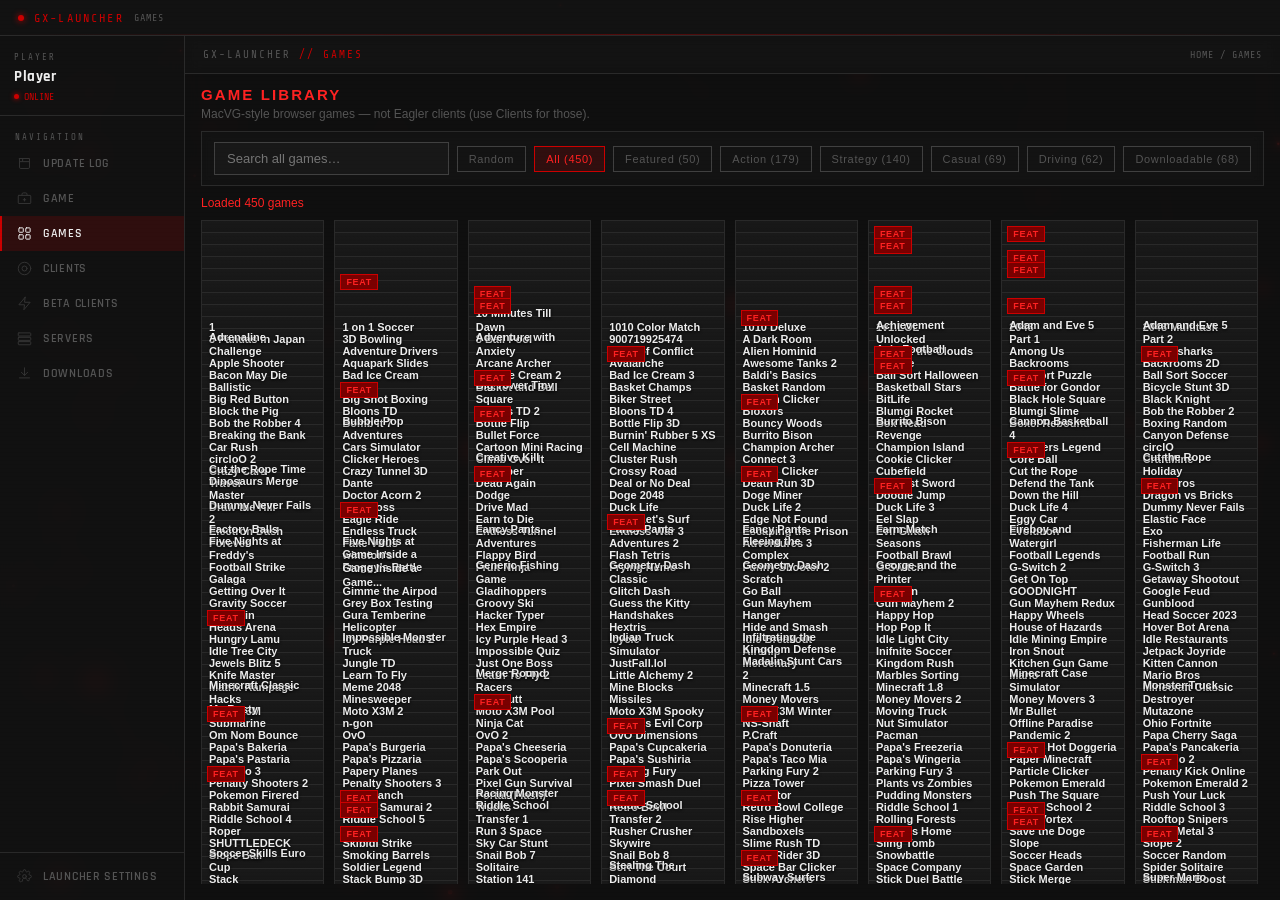
<file: games.html>
<!DOCTYPE html>
<html lang="en">
<head>
  <meta charset="UTF-8">
  <meta name="viewport" content="width=device-width, initial-scale=1.0">
  <title>GX-Launcher // Games</title>
  <meta name="robots" content="noindex, nofollow">
  <link rel="icon" type="image/png" href="resources/main.png">
  <link rel="stylesheet" href="styles.css">
  <style>
    /* Games page: MacVG GX-like grid + scroll, particles show through */
    .main-content.games-main {
      overflow: hidden !important;
      display: flex !important;
      flex-direction: column !important;
      min-height: 0 !important;
      background: transparent !important;
    }
    .gx-games-wrap {
      display: flex;
      flex-direction: column;
      flex: 1;
      min-height: 0;
      padding: 12px 16px 16px;
      position: relative;
      z-index: 1;
    }
    .gx-games-header { flex-shrink: 0; margin-bottom: 10px; }
    .gx-games-header h2 {
      margin: 0 0 4px;
      font-size: 15px;
      letter-spacing: 0.14em;
      color: var(--accent-hi, #ff2222);
      font-weight: 700;
      font-family: 'Segoe UI', sans-serif;
    }
    .gx-games-header p {
      margin: 0;
      font-size: 12px;
      color: var(--text-dim, #555);
      font-family: 'Segoe UI', sans-serif;
    }
    .gx-games-toolbar {
      flex-shrink: 0;
      display: flex;
      flex-wrap: wrap;
      gap: 8px;
      align-items: center;
      margin-bottom: 10px;
      padding: 10px 12px;
      background: rgba(20, 20, 20, 0.75);
      border: 1px solid var(--border, #2a2a2a);
      backdrop-filter: blur(6px);
    }
    .gx-games-toolbar input[type="search"] {
      flex: 1;
      min-width: 160px;
      background: var(--bg3, #181818);
      border: 1px solid var(--border2, #404040);
      color: var(--text, #ccc);
      padding: 8px 12px;
      font-family: 'Segoe UI', sans-serif;
      font-size: 13px;
      outline: none;
    }
    .gx-games-toolbar input[type="search"]:focus {
      border-color: var(--accent, #cc0000);
      box-shadow: 0 0 0 2px var(--accent-glow, rgba(180,0,0,0.18));
    }
    .gx-chip {
      background: transparent;
      border: 1px solid var(--border2, #404040);
      color: var(--text-dim, #888);
      font-size: 11px;
      letter-spacing: 0.06em;
      padding: 6px 11px;
      cursor: pointer;
      font-family: 'Segoe UI', sans-serif;
      white-space: nowrap;
    }
    .gx-chip:hover,
    .gx-chip.active {
      border-color: var(--accent, #cc0000);
      color: var(--accent-hi, #ff2222);
      background: var(--accent-glow, rgba(180,0,0,0.18));
    }
    .gx-games-status {
      flex-shrink: 0;
      font-size: 12px;
      color: var(--text-dim, #666);
      margin-bottom: 8px;
      font-family: 'Segoe UI', sans-serif;
      min-height: 1.2em;
    }
    .gx-games-status.err { color: #ff6666; }
    .gx-games-status.ok { color: var(--accent-hi, #ff4444); }

    /* Scrollable grid — same idea as MacVG GX */
    .gx-games-grid {
      flex: 1 1 auto;
      min-height: 0;
      overflow-y: auto;
      overflow-x: hidden;
      display: grid;
      grid-template-columns: repeat(auto-fill, minmax(120px, 1fr));
      gap: 10px;
      align-content: start;
      padding: 2px 6px 16px 0;
      scrollbar-width: thin;
      scrollbar-color: var(--border2, #404040) transparent;
    }
    .gx-games-grid::-webkit-scrollbar { width: 8px; }
    .gx-games-grid::-webkit-scrollbar-thumb {
      background: var(--border2, #404040);
      border-radius: 4px;
    }

    .gx-game-tile {
      position: relative;
      width: 100%;
      aspect-ratio: 1 / 1;
      height: auto;
      border: 1px solid var(--border, #2a2a2a);
      background-color: rgba(24, 24, 24, 0.9);
      background-position: center center;
      background-size: cover;
      background-repeat: no-repeat;
      cursor: pointer;
      overflow: hidden;
      display: block;
      text-decoration: none;
      color: var(--text-bright, #eee);
      transition: border-color 0.15s, box-shadow 0.15s, transform 0.15s;
    }
    .gx-game-tile::after {
      content: "";
      position: absolute;
      inset: 0;
      background: linear-gradient(to top, rgba(0,0,0,0.92) 0%, rgba(0,0,0,0.15) 45%, transparent 70%);
      pointer-events: none;
    }
    .gx-game-tile:hover {
      border-color: var(--accent, #cc0000);
      box-shadow: 0 0 16px var(--accent-glow, rgba(180,0,0,0.35));
      transform: translateY(-2px);
      z-index: 2;
    }
    .gx-game-tile .name {
      position: absolute;
      left: 0; right: 0; bottom: 0;
      z-index: 1;
      padding: 8px 7px;
      font-size: 11px;
      font-weight: 650;
      line-height: 1.25;
      font-family: 'Segoe UI', sans-serif;
      text-shadow: 0 1px 3px #000;
      max-height: 45%;
      overflow: hidden;
    }
    .gx-game-tile .badge {
      position: absolute;
      top: 5px; left: 5px;
      z-index: 2;
      font-size: 9px;
      font-weight: 700;
      letter-spacing: 0.08em;
      padding: 2px 5px;
      background: var(--accent-dim, #7a0000);
      color: var(--accent-hi, #ff2222);
      border: 1px solid var(--accent, #cc0000);
      font-family: 'Segoe UI', sans-serif;
    }
    .gx-games-empty {
      grid-column: 1 / -1;
      text-align: center;
      padding: 40px 16px;
      color: var(--text-dim, #666);
      font-size: 13px;
    }
  </style>
  <script src="script.js" defer></script>
  <script src="gx-particles.js" defer></script>
</head>
<body>
<div class="launcher">
  <div class="title-bar">
    <div class="title-logo">
      <div class="title-dot"></div>
      GX-LAUNCHER <span class="ver">GAMES</span>
    </div>
    <div class="title-controls">
      <div class="wdot min"></div>
      <div class="wdot max"></div>
      <div class="wdot close"></div>
    </div>
  </div>

  <div class="content">
    <div class="sidebar">
      <div class="profile">
        <div class="profile-label">Player</div>
        <span class="profile-name" id="profile-name">Player</span>
        <div class="profile-status"><div class="status-dot"></div>ONLINE</div>
      </div>
      <nav>
        <div class="nav-section-label">Navigation</div>
        <div class="nav-item" onclick="redirectToNews()">
          <svg class="nav-svg" viewBox="0 0 24 24"><path d="M4 4h16v14a2 2 0 01-2 2H6a2 2 0 01-2-2V4z"/><line x1="4" y1="9" x2="20" y2="9"/><line x1="9" y1="4" x2="9" y2="9"/></svg>
          Update Log
        </div>
        <div class="nav-item" onclick="redirectToMain()">
          <svg class="nav-svg" viewBox="0 0 24 24"><rect x="2" y="7" width="20" height="13" rx="1"/><path d="M8 7V5a2 2 0 012-2h4a2 2 0 012 2v2"/><line x1="12" y1="12" x2="12" y2="16"/><line x1="10" y1="14" x2="14" y2="14"/></svg>
          Game
        </div>
        <div class="nav-item selected" onclick="redirectToGames()">
          <svg class="nav-svg" viewBox="0 0 24 24" fill="none" stroke="currentColor" stroke-width="2"><rect x="3" y="3" width="7" height="7" rx="1"/><rect x="14" y="3" width="7" height="7" rx="1"/><rect x="14" y="14" width="7" height="7" rx="1"/><rect x="3" y="14" width="7" height="7" rx="1"/></svg>
          Games
        </div>
        <div class="nav-item" onclick="redirectToClients()">
          <svg class="nav-svg" viewBox="0 0 24 24"><circle cx="12" cy="12" r="10"/><circle cx="12" cy="12" r="4"/></svg>
          Clients
        </div>
        <div class="nav-item" onclick="redirectToOtherClients()">
          <svg class="nav-svg" viewBox="0 0 24 24"><polygon points="13 2 3 14 12 14 11 22 21 10 12 10 13 2"/></svg>
          Beta Clients
        </div>
        <div class="nav-item" onclick="redirectToServers()">
          <svg class="nav-svg" viewBox="0 0 24 24"><rect x="2" y="3" width="20" height="5" rx="1"/><rect x="2" y="10" width="20" height="5" rx="1"/><rect x="2" y="17" width="20" height="5" rx="1"/></svg>
          Servers
        </div>
        <div class="nav-item" onclick="redirectToDownloads()">
          <svg class="nav-svg" viewBox="0 0 24 24"><line x1="12" y1="3" x2="12" y2="15"/><polyline points="7 10 12 15 17 10"/><line x1="4" y1="19" x2="20" y2="19"/></svg>
          Downloads
        </div>
      </nav>
      <div class="sidebar-bottom">
        <div class="nav-item" onclick="redirectToSettings()">
          <svg class="nav-svg" viewBox="0 0 24 24"><circle cx="12" cy="12" r="3"/><path d="M19.4 15a1.65 1.65 0 00.33 1.82l.06.06a2 2 0 01-4 0v-.09A1.65 1.65 0 009 19.4a1.65 1.65 0 00-1.82.33l-.06.06a2 2 0 01-2.83-2.83l.06-.06A1.65 1.65 0 004.68 15a1.65 1.65 0 00-1.51-1H3a2 2 0 010-4h.09A1.65 1.65 0 004.6 9a1.65 1.65 0 00-.33-1.82l-.06-.06a2 2 0 012.83-2.83l.06.06A1.65 1.65 0 009 4.68a1.65 1.65 0 001-1.51V3a2 2 0 014 0v.09a1.65 1.65 0 001 1.51 1.65 1.65 0 001.82-.33l.06-.06a2 2 0 012.83 2.83l-.06.06A1.65 1.65 0 0019.4 9a1.65 1.65 0 001.51 1H21a2 2 0 010 4h-.09a1.65 1.65 0 00-1.51 1z"/></svg>
          Launcher Settings
        </div>
      </div>
    </div>

    <div class="main-panel">
      <div class="top-bar">
        <div class="game-title">GX-LAUNCHER <span>// GAMES</span></div>
        <div class="breadcrumb">HOME / GAMES</div>
      </div>

      <div class="main-content games-main">
        <div class="gx-games-wrap">
          <div class="gx-games-header">
            <h2>GAME LIBRARY</h2>
            <p>MacVG-style browser games — not Eagler clients (use Clients for those).</p>
          </div>

          <div class="gx-games-toolbar">
            <input type="search" id="gamesSearch" placeholder="Search all games…" autocomplete="off">
            <button type="button" class="gx-chip" id="btnRandom" title="Random">Random</button>
            <button type="button" class="gx-chip active" data-filter="all">All</button>
            <button type="button" class="gx-chip" data-filter="featured">Featured</button>
            <button type="button" class="gx-chip" data-filter="action">Action</button>
            <button type="button" class="gx-chip" data-filter="strategy">Strategy</button>
            <button type="button" class="gx-chip" data-filter="casual">Casual</button>
            <button type="button" class="gx-chip" data-filter="driving">Driving</button>
            <button type="button" class="gx-chip" data-filter="download">Downloadable</button>
          </div>

          <div class="gx-games-status" id="gamesStatus">Loading games…</div>
          <div class="gx-games-grid" id="gamesGrid"></div>
        </div>
      </div>
    </div>
  </div>
</div>

<script>
(function () {
  "use strict";

  var SOURCES = [
    "games.json",
    "https://cdn.jsdelivr.net/gh/xclounkit234x/macvg@main/games.json",
    "https://raw.githubusercontent.com/xclounkit234x/macvg/main/games.json",
    "https://macvg-games.github.io/games.json"
  ];

  var ASSET_BASE = "https://macvg-games.github.io";
  var PLAY = "https://xclounkit234x.github.io/macvg/game.html";

  var everything = [];
  var filtered = [];

  function catOf(g) {
    return String(g.category || g.catagory || "").toLowerCase();
  }

  function thumbUrl(g) {
    var link = g.link || "";
    var thumb = g.thumb || "";
    if (!thumb && !link) return "";
    if (/^https?:\/\//i.test(thumb)) return thumb;
    if (/^https?:\/\//i.test(link)) return link.replace(/\/?$/, "/") + thumb;
    var path = (link.replace(/\/?$/, "/") + thumb).replace(/^\//, "");
    return ASSET_BASE + "/" + path;
  }

  function makeTile(g) {
    var a = document.createElement("a");
    a.className = "gx-game-tile";
    a.href = "#";
    a.title = g.name || "Game";
    var url = thumbUrl(g);
    if (url) {
      a.style.backgroundImage =
        'linear-gradient(rgba(40,40,40,0.15), rgba(0,0,0,0.9)), url("' +
        url.replace(/\\/g, "\\\\").replace(/"/g, '\\"') +
        '")';
    }
    if (g.featured) {
      var b = document.createElement("span");
      b.className = "badge";
      b.textContent = "FEAT";
      a.appendChild(b);
    }
    var n = document.createElement("span");
    n.className = "name";
    n.textContent = g.name || "Game";
    a.appendChild(n);
    a.addEventListener("click", function (e) {
      e.preventDefault();
      window.open(PLAY + "?target=" + encodeURIComponent(String(g.id)), "_blank");
    });
    return a;
  }

  function render(list) {
    var grid = document.getElementById("gamesGrid");
    if (!grid) return;
    grid.innerHTML = "";
    if (!list.length) {
      grid.innerHTML = '<div class="gx-games-empty">No games match your search / filter.</div>';
      return;
    }
    var frag = document.createDocumentFragment();
    for (var i = 0; i < list.length; i++) frag.appendChild(makeTile(list[i]));
    grid.appendChild(frag);
  }

  function updateChipCounts() {
    var counts = { all: everything.length, featured: 0, action: 0, strategy: 0, casual: 0, driving: 0, download: 0 };
    everything.forEach(function (g) {
      if (g.featured) counts.featured++;
      if (g.download) counts.download++;
      var c = catOf(g);
      if (counts[c] !== undefined) counts[c]++;
    });
    var labels = {
      all: "All", featured: "Featured", action: "Action",
      strategy: "Strategy", casual: "Casual", driving: "Driving", download: "Downloadable"
    };
    document.querySelectorAll(".gx-chip[data-filter]").forEach(function (btn) {
      var f = btn.getAttribute("data-filter");
      if (counts[f] !== undefined) btn.textContent = labels[f] + " (" + counts[f] + ")";
    });
  }

  function applyFilter(name) {
    var list = everything.slice();
    if (name === "featured") list = list.filter(function (g) { return !!g.featured; });
    else if (name === "download") list = list.filter(function (g) { return !!g.download; });
    else if (name === "action" || name === "strategy" || name === "casual" || name === "driving") {
      list = list.filter(function (g) { return catOf(g) === name; });
    }
    list.sort(function (a, b) {
      return String(a.name || "").localeCompare(String(b.name || ""));
    });
    filtered = list;
    var q = (document.getElementById("gamesSearch").value || "").trim().toLowerCase();
    render(q ? filtered.filter(function (g) {
      return String(g.name || "").toLowerCase().indexOf(q) !== -1;
    }) : filtered);
    document.querySelectorAll(".gx-chip[data-filter]").forEach(function (b) {
      b.classList.toggle("active", b.getAttribute("data-filter") === name);
    });
  }

  function searchNow() {
    var q = (document.getElementById("gamesSearch").value || "").trim().toLowerCase();
    var base = filtered.length ? filtered : everything;
    render(q ? base.filter(function (g) {
      return String(g.name || "").toLowerCase().indexOf(q) !== -1;
    }) : base);
  }

  function randomGame() {
    var pool = filtered.length ? filtered : everything;
    if (!pool.length) return;
    var g = pool[Math.floor(Math.random() * pool.length)];
    window.open(PLAY + "?target=" + encodeURIComponent(String(g.id)), "_blank");
  }

  function loadGames() {
    var st = document.getElementById("gamesStatus");
    var data = null;
    var used = "";
    var lastErr = null;
    var i = 0;

    function tryNext() {
      if (i >= SOURCES.length) {
        st.className = "gx-games-status err";
        st.textContent = "Could not load games library. " +
          (lastErr && lastErr.message ? lastErr.message : "Unknown error") +
          " — commit games.json next to games.html and redeploy.";
        document.getElementById("gamesGrid").innerHTML =
          '<div class="gx-games-empty">Failed to fetch games.json. Copy games.json from artifacts into the repo root.</div>';
        return;
      }
      var src = SOURCES[i++];
      fetch(src, { cache: "no-store", mode: "cors" })
        .then(function (r) {
          if (!r.ok) throw new Error("HTTP " + r.status + " @ " + src);
          return r.json();
        })
        .then(function (json) {
          if (!json || !Array.isArray(json.games)) throw new Error("Invalid JSON");
          data = json;
          used = src;
          everything = data.games;
          everything.forEach(function (g) {
            if (g.category == null && g.catagory != null) g.category = g.catagory;
          });
          filtered = everything.slice();
          updateChipCounts();
          applyFilter("all");
          st.className = "gx-games-status ok";
          st.textContent = "Loaded " + everything.length + " games";
        })
        .catch(function (e) {
          lastErr = e;
          tryNext();
        });
    }
    tryNext();
  }

  document.addEventListener("DOMContentLoaded", function () {
    document.querySelectorAll(".gx-chip[data-filter]").forEach(function (btn) {
      btn.addEventListener("click", function () {
        applyFilter(btn.getAttribute("data-filter"));
      });
    });
    var search = document.getElementById("gamesSearch");
    if (search) search.addEventListener("input", searchNow);
    var rnd = document.getElementById("btnRandom");
    if (rnd) rnd.addEventListener("click", randomGame);
    loadGames();
  });
})();
</script>
</body>
</html>
</file>
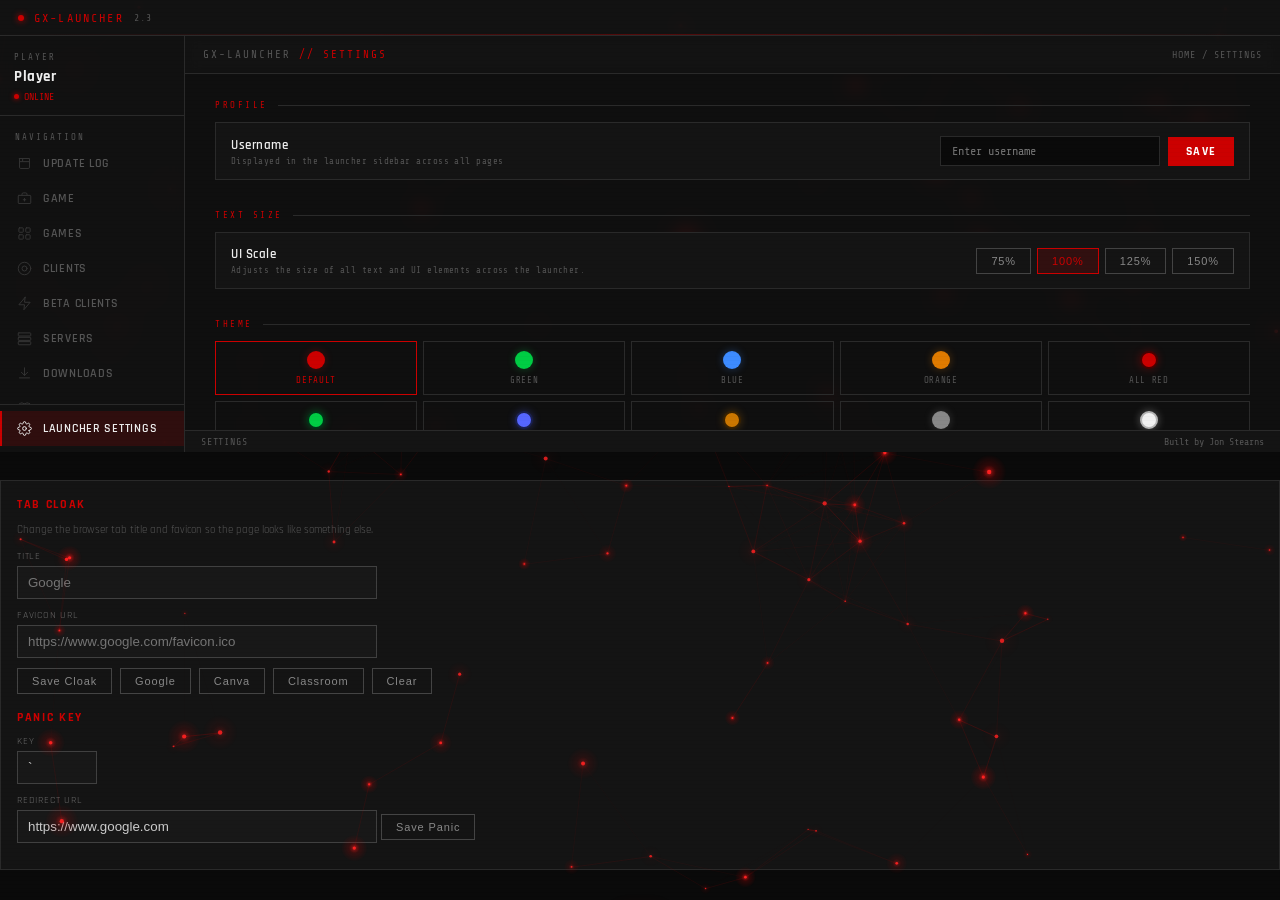
<file: settings.html>
<!DOCTYPE html>
<html lang="en">
<head>
  <meta charset="UTF-8">
  <meta name="viewport" content="width=device-width, initial-scale=1.0">
  <title>GX-Launcher</title>
  <link rel="icon" type="image/png" href="resources/main.png">
  <link rel="stylesheet" href="styles.css">
  <script src="script.js" defer></script>
  <script src="gx-particles.js" defer></script>
  <style>
    /* ── WISP SECTION ── */
    .wisp-toggle-row {
      display: flex;
      align-items: center;
      gap: 14px;
    }

    /* Toggle switch */
    .toggle-wrap {
      position: relative;
      width: 44px;
      height: 24px;
      flex-shrink: 0;
    }
    .toggle-wrap input {
      opacity: 0;
      width: 0;
      height: 0;
      position: absolute;
    }
    .toggle-slider {
      position: absolute;
      inset: 0;
      background: var(--bg3);
      border: 1px solid var(--border2);
      border-radius: 24px;
      cursor: pointer;
      transition: background 0.2s, border-color 0.2s;
    }
    .toggle-slider::before {
      content: '';
      position: absolute;
      width: 16px;
      height: 16px;
      left: 3px;
      top: 3px;
      background: var(--text-dim);
      border-radius: 50%;
      transition: transform 0.2s, background 0.2s;
    }
    .toggle-wrap input:checked + .toggle-slider {
      background: var(--accent-dim, #7a0000);
      border-color: var(--accent, #cc0000);
    }
    .toggle-wrap input:checked + .toggle-slider::before {
      transform: translateX(20px);
      background: var(--accent, #cc0000);
      box-shadow: 0 0 6px var(--accent-glow, rgba(180,0,0,0.4));
    }

    .wisp-status-badge {
      font-size: 10px;
      font-family: 'Segoe UI', sans-serif;
      letter-spacing: 0.12em;
      padding: 2px 8px;
      border-radius: 2px;
      font-weight: 600;
    }
    .wisp-status-badge.on  { background: rgba(0,180,60,0.15); color: #00cc44; border: 1px solid #00cc4444; }
    .wisp-status-badge.off { background: rgba(120,120,120,0.1); color: #666; border: 1px solid #33333388; }

    .wisp-url-row {
      display: flex;
      gap: 8px;
      align-items: center;
      flex-wrap: wrap;
      transition: opacity 0.2s;
    }
    .wisp-url-row .settings-input {
      flex: 1;
      min-width: 220px;
    }
    .settings-btn-ghost {
      background: transparent;
      border: 1px solid #444;
      color: #888;
      font-family: 'Segoe UI', sans-serif;
      font-size: 11px;
      padding: 6px 14px;
      cursor: pointer;
      letter-spacing: 0.08em;
      transition: border-color 0.15s, color 0.15s;
      white-space: nowrap;
    }
    .settings-btn-ghost:hover {
      border-color: var(--accent, #cc0000);
      color: var(--accent, #cc0000);
    }
    .settings-btn-ghost.selected {
      border-color: var(--accent, #cc0000);
      color: var(--accent, #cc0000);
      background: var(--accent-glow, rgba(180,0,0,0.18));
    }

    .wisp-compat-note {
      font-size: 10px;
      color: #555;
      font-family: 'Segoe UI', sans-serif;
      line-height: 1.6;
      padding: 8px 12px;
      border-left: 2px solid #2a2a2a;
      margin-top: 4px;
    }
    .wisp-compat-note span {
      color: var(--accent, #cc0000);
    }

  </style>
</head>
<body>

<div class="launcher">

  <!-- TITLE BAR -->
  <div class="title-bar">
    <div class="title-logo">
      <div class="title-dot"></div>
      GX-LAUNCHER <span class="ver">2.3</span>
    </div>
  </div>

  <div class="content">

    <!-- SIDEBAR -->
    <div class="sidebar">
      <div class="profile">
        <div class="profile-label">Player</div>
        <span class="profile-name" id="profile-name">Player</span>
        <div class="profile-status"><div class="status-dot"></div>ONLINE</div>
      </div>
      <nav>
        <div class="nav-section-label">Navigation</div>
        <div class="nav-item" onclick="redirectToNews()">
          <svg class="nav-svg" viewBox="0 0 24 24"><path d="M4 4h16v14a2 2 0 01-2 2H6a2 2 0 01-2-2V4z"/><line x1="4" y1="9" x2="20" y2="9"/><line x1="9" y1="4" x2="9" y2="9"/></svg>
          Update Log
        </div>
        <div class="nav-item" onclick="redirectToMain()">
          <svg class="nav-svg" viewBox="0 0 24 24"><rect x="2" y="7" width="20" height="13" rx="1"/><path d="M8 7V5a2 2 0 012-2h4a2 2 0 012 2v2"/><line x1="12" y1="12" x2="12" y2="16"/><line x1="10" y1="14" x2="14" y2="14"/></svg>
          Game
        </div>
        <div class="nav-item" onclick="redirectToGames()">
          <svg class="nav-svg" viewBox="0 0 24 24" fill="none" stroke="currentColor" stroke-width="2"><rect x="3" y="3" width="7" height="7" rx="1"/><rect x="14" y="3" width="7" height="7" rx="1"/><rect x="14" y="14" width="7" height="7" rx="1"/><rect x="3" y="14" width="7" height="7" rx="1"/></svg>
          Games
        </div>
        <div class="nav-item" onclick="redirectToClients()">
          <svg class="nav-svg" viewBox="0 0 24 24"><circle cx="12" cy="12" r="10"/><circle cx="12" cy="12" r="4"/></svg>
          Clients
        </div>
        <div class="nav-item" onclick="redirectToOtherClients()">
          <svg class="nav-svg" viewBox="0 0 24 24"><polygon points="13 2 3 14 12 14 11 22 21 10 12 10 13 2"/></svg>
          Beta Clients
        </div>
        <div class="nav-item" onclick="redirectToServers()">
          <svg class="nav-svg" viewBox="0 0 24 24"><rect x="2" y="3" width="20" height="5" rx="1"/><rect x="2" y="10" width="20" height="5" rx="1"/><rect x="2" y="17" width="20" height="5" rx="1"/></svg>
          Servers
        </div>
        <div class="nav-item" onclick="redirectToDownloads()">
          <svg class="nav-svg" viewBox="0 0 24 24"><line x1="12" y1="3" x2="12" y2="15"/><polyline points="7 10 12 15 17 10"/><line x1="4" y1="19" x2="20" y2="19"/></svg>
          Downloads
        </div>
        <div class="nav-item" onclick="window.open('https://discord.gg/qQBamNZSwz', '_blank')">
          <svg class="nav-svg" viewBox="0 0 24 24" fill="currentColor">
            <path d="M20.317 4.37a19.79 19.79 0 0 0-4.885-1.515.074.074 0 0 0-.079.037c-.21.375-.444.864-.608 1.25a18.27 18.27 0 0 0-5.487 0 12.64 12.64 0 0 0-.617-1.25.077.077 0 0 0-.079-.037A19.736 19.736 0 0 0 3.677 4.37a.07.07 0 0 0-.032.027C.533 9.046-.32 13.58.099 18.057a.082.082 0 0 0 .031.057 19.9 19.9 0 0 0 5.993 3.03.078.078 0 0 0 .084-.028 14.09 14.09 0 0 0 1.226-1.994.076.076 0 0 0-.041-.106 13.107 13.107 0 0 1-1.872-.892.077.077 0 0 1-.008-.128 10.2 10.2 0 0 0 .372-.292.074.074 0 0 1 .077-.01c3.928 1.793 8.18 1.793 12.062 0a.074.074 0 0 1 .078.01c.12.098.246.198.373.292a.077.077 0 0 1-.006.128 12.299 12.299 0 0 1-1.873.892.076.076 0 0 0-.04.106c.36.698.772 1.362 1.225 1.994a.076.076 0 0 0 .084.028 19.839 19.839 0 0 0 6.002-3.03.077.077 0 0 0 .032-.057c.5-5.177-.838-9.674-3.549-13.66a.061.061 0 0 0-.031-.028zM8.02 15.33c-1.183 0-2.157-1.085-2.157-2.419 0-1.333.955-2.419 2.157-2.419 1.21 0 2.176 1.096 2.157 2.42 0 1.333-.955 2.418-2.157 2.418zm7.975 0c-1.183 0-2.157-1.085-2.157-2.419 0-1.333.955-2.419 2.157-2.419 1.21 0 2.176 1.096 2.157 2.42 0 1.333-.946 2.418-2.157 2.418z"/>
          </svg>
          Discord
        </div>
      </nav>
      <div class="sidebar-bottom">
        <div class="nav-item selected">
          <svg class="nav-svg" viewBox="0 0 24 24"><circle cx="12" cy="12" r="3"/><path d="M19.4 15a1.65 1.65 0 00.33 1.82l.06.06a2 2 0 010 2.83 2 2 0 01-2.83 0l-.06-.06a1.65 1.65 0 00-1.82-.33 1.65 1.65 0 00-1 1.51V21a2 2 0 01-4 0v-.09A1.65 1.65 0 009 19.4a1.65 1.65 0 00-1.82.33l-.06.06a2 2 0 01-2.83-2.83l.06-.06A1.65 1.65 0 004.68 15a1.65 1.65 0 00-1.51-1H3a2 2 0 010-4h.09A1.65 1.65 0 004.6 9a1.65 1.65 0 00-.33-1.82l-.06-.06a2 2 0 012.83-2.83l.06.06A1.65 1.65 0 009 4.68a1.65 1.65 0 001-1.51V3a2 2 0 014 0v.09a1.65 1.65 0 001 1.51 1.65 1.65 0 001.82-.33l.06-.06a2 2 0 012.83 2.83l-.06.06A1.65 1.65 0 0019.4 9a1.65 1.65 0 001.51 1H21a2 2 0 010 4h-.09a1.65 1.65 0 00-1.51 1z"/></svg>
          Launcher Settings
        </div>
      </div>
    </div>

    <!-- MAIN PANEL -->
    <div class="main-panel">
      <div class="top-bar">
        <div class="game-title">GX-LAUNCHER <span>// SETTINGS</span></div>
        <div class="breadcrumb">HOME / SETTINGS</div>
      </div>

      <div class="settings-scroll">

        <!-- PROFILE -->
        <div class="settings-section">
          <div class="settings-section-title">Profile</div>
          <div class="settings-row">
            <div>
              <div class="settings-label">Username</div>
              <div class="settings-desc">Displayed in the launcher sidebar across all pages</div>
            </div>
            <div style="display:flex;gap:8px;align-items:center;">
              <input class="settings-input" id="username-input" type="text" placeholder="Enter username" maxlength="24">
              <button class="settings-btn" onclick="saveUsername()">Save</button>
            </div>
          </div>
        </div>

        <!-- TEXT SIZE -->
        <div class="settings-section">
          <div class="settings-section-title">Text Size</div>
          <div class="settings-row">
            <div>
              <div class="settings-label">UI Scale</div>
              <div class="settings-desc">Adjusts the size of all text and UI elements across the launcher.</div>
            </div>
            <div style="display:flex;gap:6px;align-items:center;">
              <button class="settings-btn-ghost" data-scale="0.75" onclick="saveUiScale(0.75, this)">75%</button>
              <button class="settings-btn-ghost" data-scale="1"    onclick="saveUiScale(1,    this)">100%</button>
              <button class="settings-btn-ghost" data-scale="1.25" onclick="saveUiScale(1.25, this)">125%</button>
              <button class="settings-btn-ghost" data-scale="1.5"  onclick="saveUiScale(1.5,  this)">150%</button>
            </div>
          </div>
        </div>

        <!-- THEME -->
        <div class="settings-section">
          <div class="settings-section-title">Theme</div>
          <div class="theme-grid">
            <div class="theme-swatch" data-theme-name="default" onclick="applyThemeFromSwatch('default', this)">
              <div class="swatch-dot" style="background:#cc0000;box-shadow:0 0 8px #cc000055;"></div>
              Default
            </div>
            <div class="theme-swatch" data-theme-name="green" onclick="applyThemeFromSwatch('green', this)">
              <div class="swatch-dot" style="background:#00cc44;box-shadow:0 0 8px #00cc4455;"></div>
              Green
            </div>
            <div class="theme-swatch" data-theme-name="blue" onclick="applyThemeFromSwatch('blue', this)">
              <div class="swatch-dot" style="background:#3d8bff;box-shadow:0 0 8px #3d8bff55;"></div>
              Blue
            </div>
            <div class="theme-swatch" data-theme-name="amber-grey" onclick="applyThemeFromSwatch('amber-grey', this)">
              <div class="swatch-dot" style="background:#e07b00;box-shadow:0 0 8px #e07b0055;"></div>
              Orange
            </div>
            <div class="theme-swatch" data-theme-name="blood" onclick="applyThemeFromSwatch('blood', this)">
              <div class="swatch-dot" style="background:#cc0000;box-shadow:0 0 8px #cc000055;border:2px solid #4a0000;"></div>
              All Red
            </div>
            <div class="theme-swatch" data-theme-name="matrix" onclick="applyThemeFromSwatch('matrix', this)">
              <div class="swatch-dot" style="background:#00cc44;box-shadow:0 0 8px #00cc4455;border:2px solid #003318;"></div>
              All Green
            </div>
            <div class="theme-swatch" data-theme-name="midnight" onclick="applyThemeFromSwatch('midnight', this)">
              <div class="swatch-dot" style="background:#5566ff;box-shadow:0 0 8px #5566ff55;border:2px solid #1a2050;"></div>
              All Blue
            </div>
            <div class="theme-swatch" data-theme-name="amber" onclick="applyThemeFromSwatch('amber', this)">
              <div class="swatch-dot" style="background:#cc7700;box-shadow:0 0 8px #cc770055;border:2px solid #3a2200;"></div>
              All Orange
            </div>
            <div class="theme-swatch" data-theme-name="ash" onclick="applyThemeFromSwatch('ash', this)">
              <div class="swatch-dot" style="background:#888888;box-shadow:0 0 8px #88888855;"></div>
              Ash
            </div>
            <div class="theme-swatch" data-theme-name="light" onclick="applyThemeFromSwatch('light', this)">
              <div class="swatch-dot" style="background:#f1f1f1;box-shadow:0 0 8px #f1f1f155;border:2px solid #b5b5b5;"></div>
              Light
            </div>
          </div>
        </div>

        <!-- LAUNCH MODE -->
        <div class="settings-section">
          <div class="settings-section-title">Launch Mode</div>
          <div class="mode-grid">
            <div class="mode-card" data-mode="regular" onclick="selectLaunchMode('regular', this)">
              <div class="mode-card-title">Regular</div>
              <div class="mode-card-desc">Opens the game URL in a new tab. Works with all versions.</div>
            </div>
            <div class="mode-card" data-mode="about-blank" onclick="selectLaunchMode('about-blank', this)">
              <div class="mode-card-title">About:Blank</div>
              <div class="mode-card-desc">Opens about:blank then writes the game into a full-screen page. Bypasses some URL filters.</div>
            </div>
            <div class="mode-card" data-mode="data-uri" onclick="selectLaunchMode('data-uri', this)">
              <div class="mode-card-title">Data URI</div>
              <div class="mode-card-desc">Base64 encodes a game fetch code then copies it to your clipboard. Bookmarkable.</div>
            </div>
            <div class="mode-card" data-mode="blob" onclick="selectLaunchMode('blob', this)">
              <div class="mode-card-title">Blob URL</div>
              <div class="mode-card-desc">Fetches the game HTML and opens it as a blob: URL in a new tab.</div>
            </div>
            <div class="mode-card" data-mode="popup" onclick="selectLaunchMode('popup', this)">
              <div class="mode-card-title">Popup Window</div>
              <div class="mode-card-desc">Opens a 1280×720 borderless popup. Requires popups to be allowed in browser.</div>
            </div>
          </div>
        </div>

        <!-- WISP INJECTION -->
        <div class="settings-section">
          <div class="settings-section-title">WISP Injection</div>

          <!-- Toggle row -->
          <div class="settings-row">
            <div>
              <div class="settings-label">Enable WISP Injection</div>
              <div class="settings-desc">Injects the Wispcraft patch into supported Eaglercraft clients before launch, allowing you to join real online-mode Minecraft servers from the browser.</div>
            </div>
            <div class="wisp-toggle-row">
              <label class="toggle-wrap">
                <input type="checkbox" id="wisp-toggle" onchange="toggleWisp(this.checked)">
                <span class="toggle-slider"></span>
              </label>
              <span class="wisp-status-badge off" id="wisp-status-text">DISABLED</span>
            </div>
          </div>

          <!-- WISP URL row -->
          <div class="settings-row" id="wisp-url-row" style="opacity:0.45;">
            <div>
              <div class="settings-label">WISP Server URL</div>
              <div class="settings-desc">WebSocket URL of the WISP proxy server. Default: wss://anura.pro/</div>
            </div>
            <div class="wisp-url-row">
              <input class="settings-input" id="wisp-url-input" type="text" placeholder="wss://anura.pro/" spellcheck="false" autocomplete="off">
              <button class="settings-btn" onclick="saveWispUrl()">Save</button>
              <button class="settings-btn-ghost" onclick="resetWispUrl()">Reset</button>
            </div>
          </div>

          <!-- Compatibility note -->
          <div class="wisp-compat-note">
            <span>Compatible clients:</span> EaglercraftX and other clients based on EaglercraftX that use the standard <code>eaglercraftXOpts</code> / WebSocket API. Not compatible with Data URI launch mode.
          </div>
        </div>

      </div><!-- /settings-scroll -->

      <div class="bottom-bar">
        <div class="status-line" id="status-line">SETTINGS</div>
        <div class="credit">Built by Jon Stearns</div>
      </div>
    </div>

  </div>
</div>

<!-- Toast -->
<div class="toast" id="toast"></div>


        <!-- TAB CLOAK / PANIC -->
        <div class="settings-section" id="gx-cloak-section" style="margin-top:28px;padding:16px;border:1px solid var(--border,#2a2a2a);background:var(--panel,#141414);">
          <div style="font-size:12px;letter-spacing:0.14em;color:var(--accent,#cc0000);font-weight:700;margin-bottom:10px;">TAB CLOAK</div>
          <p style="font-size:11px;color:var(--text-dim,#666);margin-bottom:12px;line-height:1.5;">Change the browser tab title and favicon so the page looks like something else.</p>
          <label style="display:block;font-size:10px;color:#666;letter-spacing:0.08em;margin-bottom:4px;">TITLE</label>
          <input id="gx-cloak-title" type="text" placeholder="Google" style="width:100%;max-width:360px;padding:8px 10px;background:var(--bg3,#181818);border:1px solid var(--border2,#404040);color:var(--text,#ccc);margin-bottom:10px;">
          <label style="display:block;font-size:10px;color:#666;letter-spacing:0.08em;margin-bottom:4px;">FAVICON URL</label>
          <input id="gx-cloak-icon" type="text" placeholder="https://www.google.com/favicon.ico" style="width:100%;max-width:360px;padding:8px 10px;background:var(--bg3,#181818);border:1px solid var(--border2,#404040);color:var(--text,#ccc);margin-bottom:10px;">
          <div style="display:flex;flex-wrap:wrap;gap:8px;margin-bottom:16px;">
            <button type="button" class="settings-btn-ghost" onclick="gxSaveCloak()">Save Cloak</button>
            <button type="button" class="settings-btn-ghost" onclick="gxPresetCloak('Google')">Google</button>
            <button type="button" class="settings-btn-ghost" onclick="gxPresetCloak('Canva')">Canva</button>
            <button type="button" class="settings-btn-ghost" onclick="gxPresetCloak('Classroom')">Classroom</button>
            <button type="button" class="settings-btn-ghost" onclick="gxClearCloak()">Clear</button>
          </div>
          <div style="font-size:12px;letter-spacing:0.14em;color:var(--accent,#cc0000);font-weight:700;margin-bottom:10px;">PANIC KEY</div>
          <label style="display:block;font-size:10px;color:#666;letter-spacing:0.08em;margin-bottom:4px;">KEY</label>
          <input id="gx-panic-key" type="text" maxlength="2" value="`" style="width:80px;padding:8px 10px;background:var(--bg3,#181818);border:1px solid var(--border2,#404040);color:var(--text,#ccc);margin-bottom:10px;">
          <label style="display:block;font-size:10px;color:#666;letter-spacing:0.08em;margin-bottom:4px;">REDIRECT URL</label>
          <input id="gx-panic-url" type="text" value="https://www.google.com" style="width:100%;max-width:360px;padding:8px 10px;background:var(--bg3,#181818);border:1px solid var(--border2,#404040);color:var(--text,#ccc);margin-bottom:10px;">
          <button type="button" class="settings-btn-ghost" onclick="gxSavePanic()">Save Panic</button>
        </div>

<script>
/* cloak helpers use functions from script.js if present */
</script>
</body>
</html>
</file>
<file: styles.css>
@import url('https://fonts.googleapis.com/css2?family=Share+Tech+Mono&family=Rajdhani:wght@500;600;700&display=swap');

/* ============================================================
   GX-LAUNCHER 2.0 — SHARED STYLESHEET
   ============================================================ */

/* ===== THEME VARIABLES ===== */
:root {
  --ui-scale:    1;
  --accent:      #cc0000;
  --accent-hi:   #ff2222;
  --accent-dim:  #7a0000;
  --accent-glow: rgba(180, 0, 0, 0.18);
  --bg:          #0a0a0a;
  --bg2:         #111111;
  --bg3:         #181818;
  --panel:       #141414;
  --border:      #2a2a2a;
  --border2:     #404040;
  --text:        #cccccc;
  --text-dim:    #555555;
  --text-bright: #eeeeee;
  --hover:       rgba(255,255,255,0.035);
  --mono:        'Share Tech Mono', monospace;
  --sans:        'Rajdhani', 'Segoe UI', sans-serif;
}

/* Theme overrides — applied by applyTheme() in script.js */
[data-theme="green"] {
  --accent:      #00cc44;
  --accent-hi:   #00ff55;
  --accent-dim:  #006622;
  --accent-glow: rgba(0, 180, 60, 0.15);
  --border2:     #404040;
}
[data-theme="blood"] {
  --accent:      #cc0000;
  --accent-hi:   #ff4444;
  --accent-dim:  #800000;
  --accent-glow: rgba(200, 0, 0, 0.22);
  --border2:     #4a0000;
  --bg:          #080000;
  --bg2:         #0d0000;
  --bg3:         #120000;
  --panel:       #0f0000;
}
[data-theme="midnight"] {
  --accent:      #5566ff;
  --accent-hi:   #7788ff;
  --accent-dim:  #2233bb;
  --accent-glow: rgba(80, 100, 255, 0.18);
  --border2:     #1a2050;
  --bg:          #070710;
  --bg2:         #0c0c1a;
  --bg3:         #111125;
  --panel:       #0e0e1e;
}
[data-theme="ash"] {
  --accent:      #999999;
  --accent-hi:   #cccccc;
  --accent-dim:  #555555;
  --accent-glow: rgba(150, 150, 150, 0.15);
  --border2:     #404040;
}
[data-theme="amber"] {
  --accent:      #cc7700;
  --accent-hi:   #ffaa00;
  --accent-dim:  #7a4400;
  --accent-glow: rgba(200, 120, 0, 0.18);
  --border2:     #3a2200;
  --bg:          #090600;
  --bg2:         #100d00;
  --bg3:         #181200;
  --panel:       #130f00;
}

[data-theme="blue"] {
  --accent:      #3d8bff;
  --accent-hi:   #6aa8ff;
  --accent-dim:  #1c4a99;
  --accent-glow: rgba(60, 130, 255, 0.16);
  --border2:     #404040;
}
[data-theme="amber-grey"] {
  --accent:      #e07b00;
  --accent-hi:   #ffa326;
  --accent-dim:  #8a4a00;
  --accent-glow: rgba(224, 123, 0, 0.16);
  --border2:     #404040;
}
[data-theme="matrix"] {
  --accent:      #00cc44;
  --accent-hi:   #00ff55;
  --accent-dim:  #006622;
  --accent-glow: rgba(0, 180, 60, 0.15);
  --bg:          #010a04;
  --bg2:         #04110a;
  --bg3:         #07180e;
  --panel:       #05130a;
  --border:      #12331f;
  --border2:     #003318;
  --text:        #9fd9b0;
  --text-dim:    #2f6b44;
  --text-bright: #d6ffe3;
}

[data-theme="light"] {
  --accent:      #cc0000;
  --accent-hi:   #e01010;
  --accent-dim:  #e8a0a0;
  --accent-glow: rgba(200, 0, 0, 0.12);
  --bg:          #f1f1f1;
  --bg2:         #e7e7e7;
  --bg3:         #dddddd;
  --panel:       #fafafa;
  --border:      #cfcfcf;
  --border2:     #b5b5b5;
  --text:        #333333;
  --text-dim:    #7a7a7a;
  --text-bright: #111111;
  --hover:       rgba(0,0,0,0.05);
}

/* ===== RESET ===== */
*, *::before, *::after { margin: 0; padding: 0; box-sizing: border-box; }

/* ===== BODY ===== */
html {
  height: 100%;
}

body {
  margin: 0;
  padding: 0;
  width: 100%;
  height: 100%;
  overflow: hidden;
  background: var(--bg);
  color: var(--text);
  font-family: var(--sans);
  display: flex;
  flex-direction: column;
}

/* Particles sit under the launcher UI */
#gx-particles {
  position: fixed !important;
  inset: 0 !important;
  z-index: 0 !important;
  pointer-events: none !important;
  display: block !important;
}

/* scanline overlay */
body::before {
  content: '';
  position: fixed;
  inset: 0;
  background: repeating-linear-gradient(
    0deg, transparent, transparent 3px,
    rgba(0,0,0,0.055) 3px, rgba(0,0,0,0.055) 4px
  );
  pointer-events: none;
  z-index: 2;
  opacity: 0.35;
}

/* ===== LAUNCHER SHELL ===== */
.launcher {
  width: 100%;
  flex: 1;
  min-height: 0;
  display: flex;
  flex-direction: column;
  background: transparent;
  position: relative;
  z-index: 1;
  overflow: hidden;
  zoom: var(--ui-scale);
}

/* ===== TITLE BAR ===== */
.title-bar {
  background: rgba(20, 20, 20, 0.88);
  backdrop-filter: blur(10px);
  -webkit-backdrop-filter: blur(10px);
  border-bottom: 1px solid var(--border);
  padding: 0 18px;
  height: 36px;
  display: flex;
  align-items: center;
  justify-content: space-between;
  flex-shrink: 0;
  position: relative;
}
.title-bar::after {
  content: '';
  position: absolute;
  bottom: 0; left: 0; right: 0;
  height: 1px;
  background: linear-gradient(90deg, transparent 0%, var(--accent) 50%, transparent 100%);
  opacity: 0.35;
}
.title-logo {
  font-family: var(--mono);
  font-size: 12px;
  color: var(--accent);
  letter-spacing: 0.18em;
  text-transform: uppercase;
  display: flex;
  align-items: center;
  gap: 10px;
}
.title-logo .ver {
  color: var(--text-dim);
  font-size: 10px;
  letter-spacing: 0.1em;
}
.title-dot {
  width: 6px;
  height: 6px;
  background: var(--accent);
  border-radius: 50%;
  box-shadow: 0 0 6px var(--accent);
  animation: gx-pulse 2s ease-in-out infinite;
}
@keyframes gx-pulse {
  0%, 100% { opacity: 1; }
  50%       { opacity: 0.25; }
}


/* ===== CONTENT ROW ===== */
.content {
  display: flex;
  flex: 1;
  min-height: 0;
  overflow: hidden;
}

/* ===== SIDEBAR ===== */
.sidebar {
  width: 185px;
  flex-shrink: 0;
  background: rgba(20, 20, 20, 0.82);
  backdrop-filter: blur(10px);
  -webkit-backdrop-filter: blur(10px);
  border-right: 1px solid var(--border);
  display: flex;
  flex-direction: column;
}
.profile {
  padding: 16px 14px 13px;
  border-bottom: 1px solid var(--border);
}
.profile-label {
  font-family: var(--mono);
  font-size: 9px;
  color: var(--text-dim);
  text-transform: uppercase;
  letter-spacing: 0.22em;
  margin-bottom: 5px;
}
.profile-name {
  font-size: 15px;
  font-weight: 700;
  color: var(--text-bright);
  letter-spacing: 0.04em;
  display: block;
  white-space: nowrap;
  overflow: hidden;
  text-overflow: ellipsis;
}
.profile-status {
  font-family: var(--mono);
  font-size: 10px;
  color: var(--accent);
  display: flex;
  align-items: center;
  gap: 5px;
  margin-top: 5px;
}
.status-dot {
  width: 5px;
  height: 5px;
  background: var(--accent);
  border-radius: 50%;
  box-shadow: 0 0 5px var(--accent);
  animation: gx-pulse 2s ease-in-out infinite;
}

/* Nav */
nav { flex: 1; min-height: 0; padding: 6px 0; overflow-y: auto; }
nav::-webkit-scrollbar { width: 3px; }
nav::-webkit-scrollbar-thumb { background: var(--border2); }

.nav-section-label {
  font-family: var(--mono);
  font-size: 9px;
  color: var(--text-dim);
  text-transform: uppercase;
  letter-spacing: 0.22em;
  padding: 10px 15px 4px;
}

.nav-item {
  display: flex;
  align-items: center;
  gap: 11px;
  padding: 10px 15px;
  cursor: pointer;
  transition: background 0.13s, color 0.13s;
  border-left: 2px solid transparent;
  font-size: 12px;
  font-weight: 600;
  letter-spacing: 0.06em;
  color: var(--text-dim);
  text-transform: uppercase;
  user-select: none;
}
.nav-item:hover {
  background: var(--hover);
  color: var(--text);
}
.nav-item.selected {
  background: var(--accent-glow);
  border-left-color: var(--accent);
  color: var(--text-bright);
}
.nav-icon {
  width: 17px;
  height: 17px;
  flex-shrink: 0;
  opacity: 0.45;
  transition: opacity 0.13s;
}
.nav-item:hover .nav-icon,
.nav-item.selected .nav-icon { opacity: 1; }

.nav-svg {
  width: 15px;
  height: 15px;
  flex-shrink: 0;
  fill: none;
  stroke: currentColor;
  stroke-width: 1.6;
  stroke-linecap: round;
  stroke-linejoin: round;
  opacity: 0.5;
  transition: opacity 0.13s;
}
.nav-item:hover .nav-svg,
.nav-item.selected .nav-svg { opacity: 1; }

.sidebar-bottom {
  flex-shrink: 0;
  border-top: 1px solid var(--border);
  padding: 6px 0;
}

/* ===== MAIN PANEL ===== */
.main-panel {
  flex: 1;
  min-width: 0;
  min-height: 0;
  display: flex;
  flex-direction: column;
  background: rgba(18, 18, 18, 0.72);
  backdrop-filter: blur(8px);
  -webkit-backdrop-filter: blur(8px);
  overflow: hidden;
}

/* TOP BAR */
.top-bar {
  background: rgba(20, 20, 20, 0.88);
  backdrop-filter: blur(8px);
  -webkit-backdrop-filter: blur(8px);
  border-bottom: 1px solid var(--border);
  padding: 0 18px;
  height: 38px;
  display: flex;
  align-items: center;
  justify-content: space-between;
  flex-shrink: 0;
}
.game-title {
  font-family: var(--mono);
  font-size: 11px;
  color: var(--text-dim);
  text-transform: uppercase;
  letter-spacing: 0.18em;
}
.game-title span { color: var(--accent); }
.breadcrumb {
  font-family: var(--mono);
  font-size: 10px;
  color: var(--text-dim);
  letter-spacing: 0.1em;
}

/* ===== MAIN CONTENT AREA ===== */
.main-content {
  flex: 1;
  position: relative;
  overflow: hidden;
  display: flex;
  flex-direction: column;
}

/* hero image used on index / clients etc */
.hero-image {
  width: 100%;
  height: 100%;
  object-fit: cover;
  object-position: center top;
  display: block;
  opacity: 0.45;
  filter: saturate(0.25) brightness(0.8);
  position: absolute;
  inset: 0;
}


/* ===== LAUNCH BAR (index.html bottom) ===== */
.launch-bar {
  flex-shrink: 0;
  background: var(--panel);
  border-top: 1px solid var(--border);
  padding: 9px 16px;
  display: flex;
  align-items: center;
  gap: 10px;
  position: relative;
  z-index: 10;
}

/* Version selector */
.version-wrapper {
  position: relative;
  flex: 1;
  max-width: 290px;
}
.version-select {
  width: 100%;
  background: var(--bg);
  border: 1px solid var(--border2);
  color: var(--text-bright);
  font-family: var(--mono);
  font-size: 12px;
  padding: 7px 11px;
  cursor: pointer;
  user-select: none;
  display: flex;
  align-items: center;
  justify-content: space-between;
  transition: border-color 0.13s, background 0.13s;
  letter-spacing: 0.05em;
}
.version-select:hover,
.version-select.open {
  border-color: var(--accent);
  background: var(--bg3);
}
.version-select .chevron {
  font-size: 9px;
  color: var(--text-dim);
  transition: transform 0.15s;
  flex-shrink: 0;
}
.version-select.open .chevron { transform: rotate(180deg); }

.version-dropdown {
  position: absolute;
  bottom: calc(100% + 3px);
  left: 0;
  right: 0;
  background: var(--bg2);
  border: 1px solid var(--border2);
  max-height: 230px;
  overflow-y: auto;
  display: none;
  z-index: 1000;
  box-shadow: 0 -10px 35px rgba(0,0,0,0.75);
}
.version-dropdown.open { display: block; }

.version-search-wrap {
  position: sticky;
  top: 0;
  z-index: 2;
  background: var(--bg2);
  border-bottom: 1px solid var(--border2);
  padding: 7px;
}
.version-search-input {
  width: 100%;
  box-sizing: border-box;
  background: var(--bg);
  border: 1px solid var(--border2);
  color: var(--text-bright);
  font-family: var(--mono);
  font-size: 11px;
  padding: 6px 9px;
  outline: none;
  letter-spacing: 0.03em;
}
.version-search-input:focus { border-color: var(--accent); }
.version-search-input::placeholder { color: var(--text-dim); }

.version-dropdown::-webkit-scrollbar { width: 5px; }
.version-dropdown::-webkit-scrollbar-track { background: var(--bg); }
.version-dropdown::-webkit-scrollbar-thumb { background: var(--border2); border-radius: 3px; }
.version-dropdown { scrollbar-width: thin; scrollbar-color: var(--border2) var(--bg); }

.version-group-label {
  font-family: var(--mono);
  font-size: 9px;
  color: var(--text-dim);
  text-transform: uppercase;
  letter-spacing: 0.22em;
  padding: 8px 11px 4px;
  border-top: 1px solid var(--border);
}
.version-group-label:first-child { border-top: none; }

.version-option {
  display: flex;
  align-items: center;
  gap: 9px;
  padding: 7px 11px;
  cursor: pointer;
  font-family: var(--mono);
  font-size: 11px;
  color: var(--text);
  transition: background 0.1s;
}
.version-option:hover { background: var(--accent-glow); color: var(--text-bright); }
.version-option.active-ver { color: var(--accent); }
.version-option img {
  width: 18px;
  height: 18px;
  image-rendering: pixelated;
  flex-shrink: 0;
}
.version-badge {
  margin-left: auto;
  font-size: 9px;
  color: var(--text-dim);
  border: 1px solid var(--border);
  padding: 1px 4px;
}
.version-badge.wasm { color: var(--accent); border-color: var(--border2); }

/* Launch mode badge */
.launch-mode-badge {
  font-family: var(--mono);
  font-size: 10px;
  color: var(--text-dim);
  border: 1px solid var(--border);
  padding: 5px 10px;
  cursor: pointer;
  transition: border-color 0.13s, color 0.13s;
  white-space: nowrap;
  letter-spacing: 0.08em;
}
.launch-mode-badge:hover { border-color: var(--accent); color: var(--accent); }

/* Play button */
.play-button {
  background: var(--accent);
  border: none;
  color: #fff;
  font-family: var(--sans);
  font-size: 13px;
  font-weight: 700;
  letter-spacing: 0.14em;
  text-transform: uppercase;
  padding: 0 30px;
  height: 36px;
  cursor: pointer;
  clip-path: polygon(7px 0%, 100% 0%, calc(100% - 7px) 100%, 0% 100%);
  transition: background 0.13s, box-shadow 0.13s;
  white-space: nowrap;
  flex-shrink: 0;
}
.play-button:hover {
  background: var(--accent-hi);
  box-shadow: 0 0 18px var(--accent-glow);
}
.play-button:disabled {
  background: var(--border);
  color: var(--text-dim);
  cursor: not-allowed;
  clip-path: none;
  box-shadow: none;
}

/* ===== BOTTOM BAR ===== */
.bottom-bar {
  background: var(--panel);
  border-top: 1px solid var(--border);
  padding: 5px 16px;
  display: flex;
  align-items: center;
  justify-content: space-between;
  flex-shrink: 0;
}
.status-line {
  font-family: var(--mono);
  font-size: 10px;
  color: var(--text-dim);
  letter-spacing: 0.08em;
}
.status-line .hl { color: var(--accent); }
.credit {
  font-family: var(--mono);
  font-size: 10px;
  color: var(--text-dim);
}

/* ===== GENERIC PLACEHOLDER PAGE ===== */
.placeholder-page {
  flex: 1;
  display: flex;
  align-items: center;
  justify-content: center;
  flex-direction: column;
  gap: 14px;
  color: var(--text-dim);
}
.placeholder-page .pg-icon { font-size: 38px; opacity: 0.12; }
.placeholder-page .pg-msg {
  font-family: var(--mono);
  font-size: 11px;
  color: var(--text-dim);
  text-align: center;
  line-height: 1.7;
}
.placeholder-page .pg-msg .hl { color: var(--accent); }

/* ===== SETTINGS PAGE ===== */
.settings-scroll {
  flex: 1;
  overflow-y: auto;
  padding: 26px 30px;
}
.settings-scroll::-webkit-scrollbar { width: 5px; }
.settings-scroll::-webkit-scrollbar-track { background: var(--bg3); }
.settings-scroll::-webkit-scrollbar-thumb { background: var(--border2); border-radius: 3px; }
.settings-scroll { scrollbar-width: thin; scrollbar-color: var(--border2) var(--bg3); }

.settings-section { margin-bottom: 30px; }
.settings-section-title {
  font-family: var(--mono);
  font-size: 9px;
  color: var(--accent);
  text-transform: uppercase;
  letter-spacing: 0.28em;
  margin-bottom: 12px;
  display: flex;
  align-items: center;
  gap: 10px;
}
.settings-section-title::after {
  content: '';
  flex: 1;
  height: 1px;
  background: var(--border);
}

.settings-row {
  display: flex;
  align-items: center;
  justify-content: space-between;
  padding: 13px 15px;
  background: var(--panel);
  border: 1px solid var(--border);
  margin-bottom: 3px;
  gap: 20px;
  transition: border-color 0.13s;
}
.settings-row:hover { border-color: var(--border2); }
.settings-label {
  font-size: 13px;
  font-weight: 600;
  color: var(--text-bright);
  letter-spacing: 0.04em;
}
.settings-desc {
  font-family: var(--mono);
  font-size: 9px;
  color: var(--text-dim);
  margin-top: 3px;
  letter-spacing: 0.05em;
}

/* Theme swatches */
.theme-grid {
  display: grid;
  grid-template-columns: repeat(5, 1fr);
  gap: 6px;
  margin-top: 10px;
}
.theme-swatch {
  padding: 9px 6px;
  border: 1px solid var(--border);
  cursor: pointer;
  text-align: center;
  font-family: var(--mono);
  font-size: 9px;
  color: var(--text-dim);
  transition: border-color 0.13s, color 0.13s;
  display: flex;
  flex-direction: column;
  align-items: center;
  gap: 6px;
  letter-spacing: 0.08em;
  text-transform: uppercase;
}
.theme-swatch:hover { border-color: var(--text-dim); color: var(--text); }
.theme-swatch.selected { border-color: var(--accent); color: var(--accent); }
.swatch-dot {
  width: 18px;
  height: 18px;
  border-radius: 50%;
}

/* Launch mode cards */
.mode-grid {
  display: grid;
  grid-template-columns: repeat(3, 1fr);
  gap: 6px;
  margin-top: 10px;
}
.mode-card {
  padding: 13px 12px;
  border: 1px solid var(--border);
  cursor: pointer;
  transition: border-color 0.13s, background 0.13s;
  background: var(--panel);
}
.mode-card:hover { border-color: var(--border2); }
.mode-card.selected {
  border-color: var(--accent);
  background: var(--accent-glow);
}
.mode-card-title {
  font-size: 12px;
  font-weight: 700;
  color: var(--text-bright);
  letter-spacing: 0.06em;
  margin-bottom: 5px;
  text-transform: uppercase;
}
.mode-card.selected .mode-card-title { color: var(--accent); }
.mode-card-desc {
  font-family: var(--mono);
  font-size: 9px;
  color: var(--text-dim);
  line-height: 1.55;
}

/* Settings input + button */
.settings-input {
  background: var(--bg);
  border: 1px solid var(--border);
  color: var(--text-bright);
  font-family: var(--mono);
  font-size: 12px;
  padding: 7px 11px;
  width: 220px;
  outline: none;
  transition: border-color 0.13s;
}
.settings-input:focus { border-color: var(--accent); }

.settings-btn {
  background: var(--accent);
  border: none;
  color: #fff;
  font-family: var(--sans);
  font-size: 12px;
  font-weight: 700;
  letter-spacing: 0.1em;
  text-transform: uppercase;
  padding: 7px 18px;
  cursor: pointer;
  transition: background 0.13s;
}
.settings-btn:hover { background: var(--accent-hi); }

/* Toggle */
.toggle {
  position: relative;
  width: 36px;
  height: 19px;
  cursor: pointer;
  flex-shrink: 0;
}
.toggle input { opacity: 0; width: 0; height: 0; position: absolute; }
.toggle-slider {
  position: absolute;
  inset: 0;
  background: var(--border);
  border-radius: 10px;
  transition: background 0.2s;
}
.toggle-slider::before {
  content: '';
  position: absolute;
  width: 13px;
  height: 13px;
  left: 3px;
  top: 3px;
  background: var(--text-dim);
  border-radius: 50%;
  transition: transform 0.2s, background 0.2s;
}
.toggle input:checked + .toggle-slider { background: var(--accent-dim); }
.toggle input:checked + .toggle-slider::before {
  transform: translateX(17px);
  background: var(--accent);
}

/* ===== TOAST ===== */
.toast {
  position: fixed;
  bottom: 22px;
  left: 50%;
  transform: translateX(-50%) translateY(55px);
  background: var(--panel);
  border: 1px solid var(--accent);
  color: var(--text-bright);
  font-family: var(--mono);
  font-size: 11px;
  padding: 9px 20px;
  z-index: 9999;
  transition: transform 0.28s ease;
  box-shadow: 0 0 20px var(--accent-glow);
  white-space: nowrap;
  letter-spacing: 0.06em;
}
.toast.show { transform: translateX(-50%) translateY(0); }
.toast.error { border-color: #ff1744; color: #ff5555; }

/* ===== LOADING OVERLAY ===== */
.loading-overlay {
  position: fixed;
  inset: 0;
  background: rgba(0,0,0,0.88);
  z-index: 9990;
  display: none;
  align-items: center;
  justify-content: center;
  flex-direction: column;
  gap: 14px;
}
.loading-overlay.active { display: flex; }
.loading-text {
  font-family: var(--mono);
  font-size: 12px;
  color: var(--accent);
  letter-spacing: 0.18em;
  animation: gx-blink 1s steps(1) infinite;
}
@keyframes gx-blink { 0%,100%{opacity:1} 50%{opacity:0.15} }
.loading-bar-wrap {
  width: 260px;
  height: 2px;
  background: var(--border);
}
.loading-bar {
  height: 100%;
  background: var(--accent);
  width: 0%;
  transition: width 0.08s;
  box-shadow: 0 0 8px var(--accent);
}
</file>
